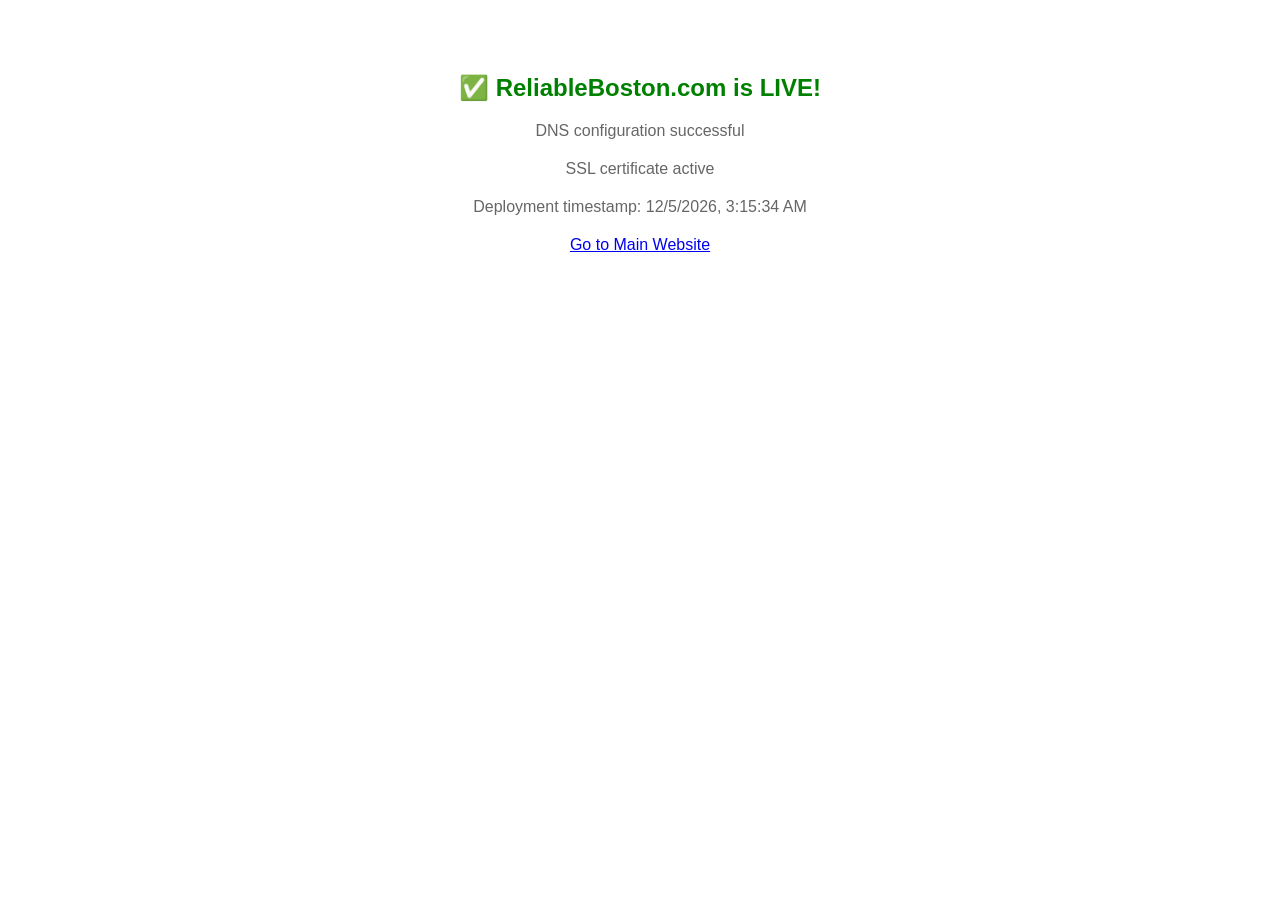
<file: test.html>
<!DOCTYPE html>
<html>
<head>
    <title>ReliableBoston.com - Test Page</title>
    <meta charset="UTF-8">
    <meta name="viewport" content="width=device-width, initial-scale=1">
    <style>
        body { font-family: Arial, sans-serif; text-align: center; padding: 50px; }
        .success { color: green; font-size: 24px; }
        .info { color: #666; margin: 20px 0; }
    </style>
</head>
<body>
    <h1 class="success">✅ ReliableBoston.com is LIVE!</h1>
    <p class="info">DNS configuration successful</p>
    <p class="info">SSL certificate active</p>
    <p class="info">Deployment timestamp: <span id="timestamp"></span></p>
    <p><a href="index.html">Go to Main Website</a></p>
    
    <script>
        document.getElementById('timestamp').textContent = new Date().toLocaleString();
    </script>
</body>
</html>
</file>
